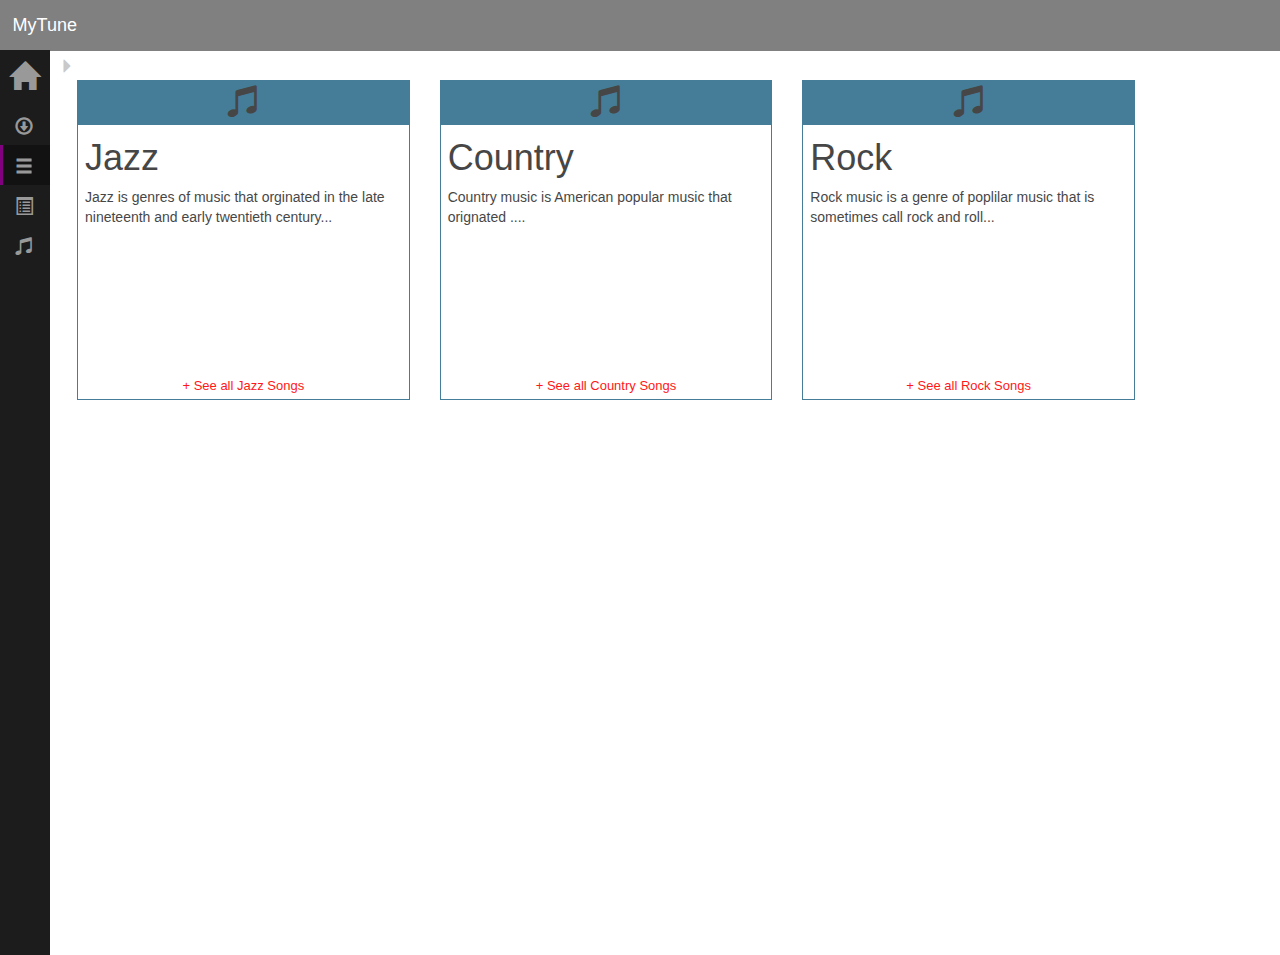
<file: genres.html>
<!DOCTYPE html>
<html>
<head>
    <title>Genres</title>
    <link rel="stylesheet" href="https://maxcdn.bootstrapcdn.com/bootstrap/3.3.6/css/bootstrap.min.css">
    
    <link rel="stylesheet" href="css/site.css" />
    <link rel="stylesheet" href="css/sidebar-css.css" />
    <link rel="stylesheet" href="css/readme-css.css" />
    <link rel="stylesheet" href="css/small-css.css" />
    <style>
        .pdsa-readme-box{
            min-height: 320px;
        }
    </style>

</head>
<body>
   <div class="container">
     <div class="row">
        <header>
         <a href="index.html">MyTune</a>
        </header>
         
        <nav id="sideNavParent1" class="pdsa-sn-wrapper hide">
         <ul>
             
          <li class="active musicA">
           <a href="index.html">Home</a>
          </li>
           
          <li class="active">
           <a href="download.html">
            <i class="glyphicon glyphicon-download sidebar-glyphiconSize"></i>
            <span>Download
                </span>
           </a>
          </li>
             
          <li>
           <a style="border-left: 3px solid purple; background-color: #121212;" href="genres.html">
            <i class="glyphicon glyphicon-menu-hamburger sidebar-glyphiconSize"></i>
            <span>Genres</span>
           </a>
    
          </li>
             
          <li>
           <a href="playlists.html">
            <i class="glyphicon glyphicon-list-alt sidebar-glyphiconSize"></i>
            <span>Playlists</span>
           </a>
          </li>
             
          <li>
           <a href="songs.html">
            <i class="glyphicon glyphicon-music sidebar-glyphiconSize"></i>
            <span>Songs</span>
           </a>
          </li>
         </ul>
        </nav>
     </div>
    </div>
    
    <div class="container">
     <div class="row">
        <nav id="sideNavParent" class="pdsa-small-navbar show">
         <ul>
          <li id="#glyphHomea">
           <a href="index.html" id="glyphHomea">
               <i style="margin: 5.5px 6px;" id="glyphHome" class="glyphicon glyphicon-home"></i>
               
           </a>
          </li>
          <li style="margin-top:15px">
           <a data-toggle="tooltip" href="download.html">
            <i class="glyphicon glyphicon-download"></i>
           </a>
          </li>
             
          <li>
           <a style="border-left: 3px solid purple; background-color: #121212;" class="active" href="genres.html">
            <i class="glyphicon glyphicon-menu-hamburger"></i>
              </a>
          </li>
             
          <li class="active">
           <a href="playlists.html">
            <i class="glyphicon glyphicon-list-alt"></i>
           </a>
          </li>
             
          <li class="active">
           <a href="songs.html">
            <i class="glyphicon glyphicon-music"></i>
           </a>
          </li>
             
         </ul>
        </nav>
     </div>
    </div>
    <div class="container body-content" style="margin-left: 60px">
        
        <i class="glyphicon glyphicon-triangle-left hide" id="leftArrow"></i>
        <i class="glyphicon glyphicon-triangle-right show" id="rightArrow"></i>
        <div class="row">
         
        
          <div class="col-xs-12 col-sm-4">
          <div class="pdsa-readme-box pdsa-readme-box-info">
            <div class="readme-header">
             <i class="glyphicon glyphicon-music"></i>
            </div>
           <div class="readme-body">
            <h1>Jazz</h1>
            <p>Jazz is genres of music that orginated in the late nineteenth and early twentieth century...</p>
           </div>
          <div class="readme-footer">
            <a href="jazz.html">+ See all Jazz Songs</a>
          </div>
         </div>  
         </div>
      
         
         <div class="col-xs-12 col-sm-4">
          <div class="pdsa-readme-box pdsa-readme-box-info">
            <div class="readme-header">
             <i class="glyphicon glyphicon-music"></i>
            </div>
           <div class="readme-body">
            <h1>Country</h1>
            <p>Country music is American popular music that orignated ....</p>
           </div>
          <div class="readme-footer">
            <a href="country.html">+ See all Country Songs</a>
          </div>
         </div>  
         </div>
        
         <div class="col-xs-12 col-sm-4">
          <div class="pdsa-readme-box pdsa-readme-box-info">
            <div class="readme-header">
             <i class="glyphicon glyphicon-music"></i>
            </div>
           <div class="readme-body">
            <h1>Rock</h1>
            <p>Rock music is a genre of poplilar music that is sometimes call rock and roll...</p>
           </div>
          <div class="readme-footer">
            <a href="rock.html">+ See all Rock Songs</a>
          </div>
         </div>  
         </div>

      </div>

       
    </div>
    
  <script src="https://ajax.googleapis.com/ajax/libs/jquery/1.12.0/jquery.min.js"></script>
  <script src="http://maxcdn.bootstrapcdn.com/bootstrap/3.3.6/js/bootstrap.min.js"></script>
  <script src="js/sidebar-js.js"></script>
</body>
</html>
</file>
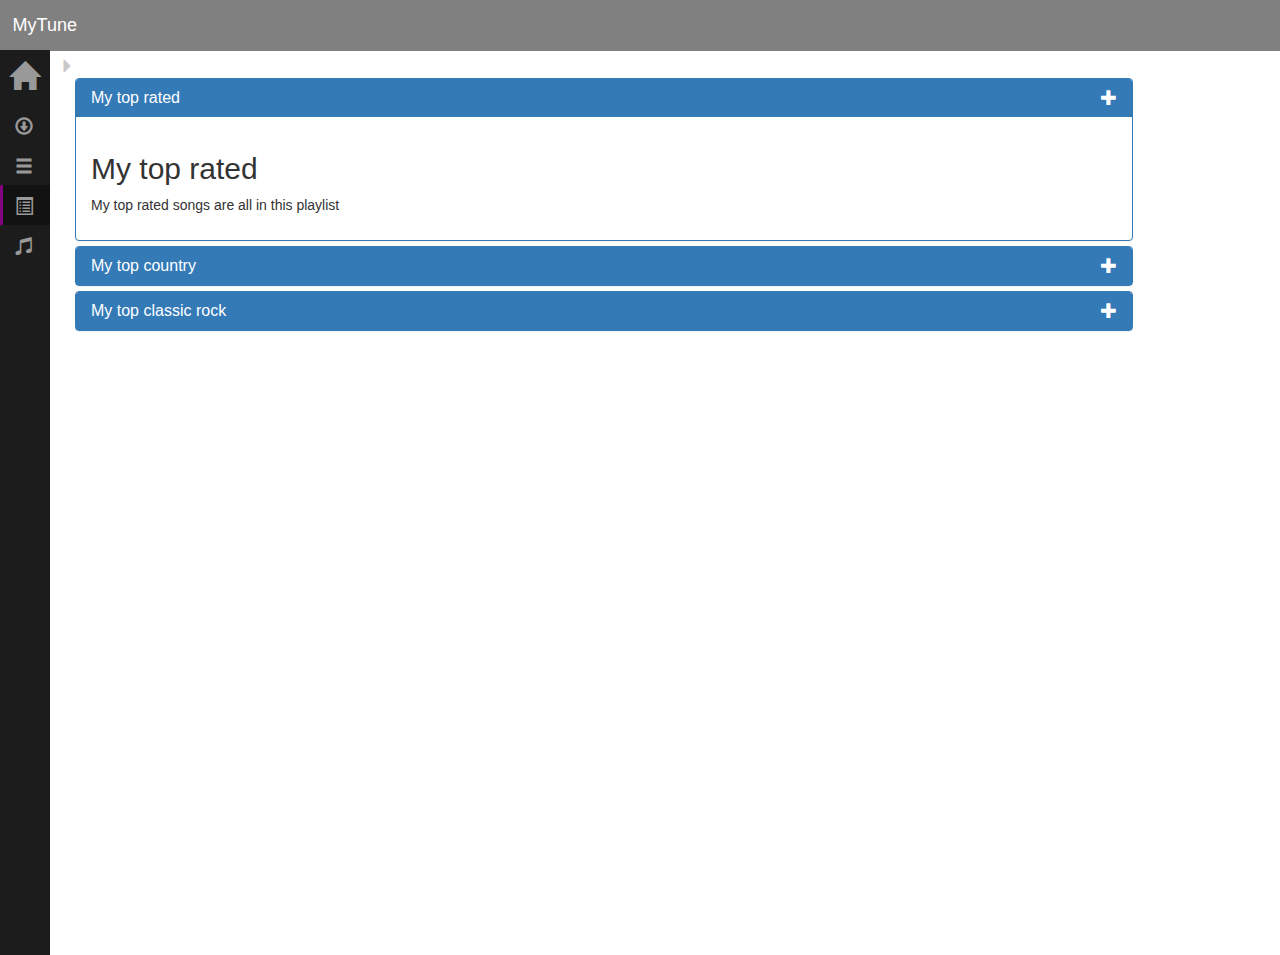
<file: playlists.html>
<!DOCTYPE html>
<html>
<head>
    <title>Playlist</title>
    <link rel="stylesheet" href="https://maxcdn.bootstrapcdn.com/bootstrap/3.3.6/css/bootstrap.min.css">
    <link rel="stylesheet" href="css/site.css" />
    <link rel="stylesheet" href="css/small-css.css" />
    <link rel="stylesheet" href="css/sidebar-css.css" />
    <link rel="stylesheet" href="css/pdsa-collapsers-css.css" />
</head>
<body>
   <div class="container">
     <div class="row">
        <header>
         <a href="index.html">MyTune</a>
        </header>
         
        <nav id="sideNavParent1" class="pdsa-sn-wrapper hide">
         <ul>
             
          <li class="active musicA">
           <a href="index.html">Home</a>
          </li>
           
          <li class="active">
           <a href="download.html">
            <i class="glyphicon glyphicon-download sidebar-glyphiconSize"></i>
            <span>Download
                </span>
           </a>
          </li>
             
          <li>
           <a href="genres.html">
            <i class="glyphicon glyphicon-menu-hamburger sidebar-glyphiconSize"></i>
            <span>Genres</span>
           </a>
    
          </li>
             
          <li>
           <a style="border-left: 3px solid purple; background-color: #121212;" href="playlists.html">
            <i style="" class="glyphicon glyphicon-list-alt sidebar-glyphiconSize"></i>
            <span>Playlists</span>
           </a>
          </li>
             
          <li>
           <a href="songs.html">
            <i class="glyphicon glyphicon-music sidebar-glyphiconSize"></i>
            <span>Songs</span>
           </a>
          </li>
         </ul>
        </nav>
     </div>
    </div>
    
    <div class="container">
     <div class="row">
        <nav id="sideNavParent" class="pdsa-small-navbar show">
         <ul>
          <li id="#glyphHomea">
           <a href="index.html" id="glyphHomea">
               <i style="margin: 5.5px 6px;" id="glyphHome" class="glyphicon glyphicon-home"></i>
               
           </a>
          </li>
          <li style="margin-top:15px">
           <a data-toggle="tooltip" href="download.html">
            <i class="glyphicon glyphicon-download"></i>
           </a>
          </li>
             
          <li class="active">
           <a href="genres.html">
            <i class="glyphicon glyphicon-menu-hamburger"></i>
              </a>
          </li>
             
          <li class="active">
           <a style="border-left: 3px solid purple; background-color: #121212;" class="active" href="playlists.html">
            <i class="glyphicon glyphicon-list-alt"></i>
           </a>
          </li>
             
          <li class="active">
           <a href="songs.html">
            <i class="glyphicon glyphicon-music"></i>
           </a>
          </li>
             
         </ul>
        </nav>
     </div>
    </div>
    <div class="container body-content" style="margin-left: 60px">
        
        <i class="glyphicon glyphicon-triangle-left hide" id="leftArrow"></i>
        <i class="glyphicon glyphicon-triangle-right show" id="rightArrow"></i>
        <div class="row">
            <div class="col-xs-12">
             <div class="panel-group" id="playlists"
                  data-pdsa-collapser-name="playlists"
                  data-pdsa-collapser-open="glyphicon glyphicon-plus"
                  data-pdsa-collapser-close="glyphicon glyphicon-minus">
              <div class="panel panel-primary">
               <div class="panel-heading">
                <h1 class="panel-title">
                 <a href="#mytoprated" data-toggle="collapse" 
                    data-parent="#playlists">My top rated</a>
                 <a href="#mytoprated" data-toggle="collapse" 
                    data-parent="#playlists" class ="pdsa-panel-toggle 
                    "></a>
                </h1>
               </div>
               <div id="mytoprated" class="panel-collapse collapse in">
                 <div class="panel-body">
                  <h2>My top rated</h2>
                  <p>My top rated songs are all in this playlist</p>
                 </div> 
               </div>
              </div>
              <div class="panel panel-primary">
               <div class="panel-heading">
                <h1 class="panel-title">
                 <a href="#mytopcountry" data-toggle="collapse" 
                    data-parent="#playlists">My top country</a>
                 <a href="#mytopcountry" data-toggle="collapse" 
                    data-parent="#playlists" class ="pdsa-panel-toggle 
                    "></a>
                </h1>
               </div>
               <div id="mytopcountry" class="panel-collapse collapse">
                 <div class="panel-body">
                  <h2>Top rated</h2>
                  <p>All of my favorite country songs.</p>
                 </div> 
               </div>
              </div>
              <div class="panel panel-primary">
               <div class="panel-heading">
                <h1 class="panel-title">
                 <a href="#topclassicrock" data-toggle="collapse" 
                    data-parent="#playlists">My top classic rock</a>
                 <a href="#topclassicrock" data-toggle="collapse" 
                    data-parent="#playlists" class ="pdsa-panel-toggle 
                    "></a>
                </h1>
               </div>
               <div id="topclassicrock" class="panel-collapse collapse">
                 <div class="panel-body">
                  <h2>Top classic rock</h2>
                  <p>Classic rock songs which 'rock'.</p>
                 </div> 
               </div>
              </div>
             </div>
            </div>
        </div>
  <script src="https://ajax.googleapis.com/ajax/libs/jquery/1.12.0/jquery.min.js"></script>
  <script src="http://maxcdn.bootstrapcdn.com/bootstrap/3.3.6/js/bootstrap.min.js"></script>
    <script src="js/pdsa-collapsers.js"></script>
    <script src="js/sidebar-js.js"></script>
</body>
</html>
</file>
<file: css/site.css>
.container {
    width: 100%;
}
.body-content {
    margin-left: 14em;
    margin-top: 0.5em;
    width: 85%;
    
}
header {
    padding: 0.7em;
    background-color: gray;
    color: white;
    font-size: large;
}
header a { 
    background-color: gray;
    color: white;
    text-decoration: none;
}
header a:hover {
    text-decoration: none;
    color: #e2e2e2;
}
hr {
   padding-bottom: 10px;
   border-color: #323232;  
}
.body-content #rightArrow, 
.body-content #leftArrow {
    color: #c9c9c9;
    width:20px; 
    height:20px; 
    margin-left:-15px;
    cursor: pointer;
}
.body-content #leftArrow:hover, 
.body-content #rightArrow:hover {
    color: #999999;
}
</file>
<file: css/sidebar-css.css>
/*sidebar*/
.pdsa-sn-wrapper {
    position: absolute;
    top: 3.6em;
    left: 0em;
    width: 182px;
    height: 100%;
    background-color: #1C1C1C;
}
.pdsa-sn-wrapper ul {
    width: 182px;
    list-style: none;
    margin-top: 7px;
    margin-right: 0!important;
    padding: 0em 0em 0em 0em;
}

.pdsa-sn-wrapper ul .musicA {
    font-size: 20px;
    text-align: center;
    margin-top: 10px;
    margin-bottom: 21px!important;
}
.pdsa-sn-wrapper ul .musicA>a {
     margin-bottom: 8px!important;
}
.pdsa-sn-wrapper ul .musicA>a:hover {
    color: #e2e2e2;
    background-color: #1C1C1C!important;
}
.pdsa-sn-wrapper ul li {
    box-sizing: border-box;
    width: 182px;
    height: 34px;
    float: left;
    margin: 0;
    padding: 0;
}
.pdsa-sn-wrapper ul li:hover {
    background: #121212;
}
.pdsa-sn-wrapper ul li a:hover{
    color: #e2e2e2;
    border-left-color: #121212;
}
.sidebar-glyphiconSize {
    font-size: 15px;
    margin-left: 18px;
    margin-top:10px;
    margin-bottom: 10px;
    margin-right: 18px;
}
.pdsa-sn-wrapper ul .musicA:hover{ 
     background-color: #1C1C1C!important;
}
.pdsa-sn-wrapper ul li a {
    color: #999999;
    box-sizing: border-box;
    float: left;
    display: block;
    width: 182px;
    height: 34px;
    cursor: pointer;
    text-decoration: none;
    overflow: hidden;
    border-left-style: solid;
    border-left-width: 3px;
    border-left-color: #1C1C1C;
}
.pdsa-sn-wrapper ul li a> span {
}
.pdsa-sn-wrapper ul li a:active {
    text-decoration: none;
    outline: none;
    box-sizing: border-box;
    background-color: #121212;
    overflow: hidden;
    border-left-color: #121212;
}
</file>
<file: css/readme-css.css>
.pdsa-readme-box-primary {
    border-color: #428bca;
}
.pdsa-readme-box-primary .readme-header {
    background-color: #31708f;
}
.pdsa-readme-box-primary .readme-footer a {
    color: white;
}
.pdsa-readme-box-success {
    border-color: #428bca;
}
.pdsa-readme-box-success .readme-header {
    background-color: #31708f;
}
.pdsa-readme-box-success .readme-footer a {
    color: white;
}
.pdsa-readme-box-info {
    border-color: #31708f;
}
.pdsa-readme-box-info .readme-header {
    background-color: #31708f;
}
.pdsa-readme-box-info .readme-footer a {
    color: red;
}
/* */
.pdsa-readme-box {
    position: relative;
    border-width: thin;
    border-style: solid;
    border-color: #31708f;
    width: 100%;
    padding: 7px;
    opacity: 0.9;
    margin: 2px;
    min-height: 105px;
}
.pdsa-readme-box:hover {
    opacity: 1;
    cursor: pointer;
}
.pdsa-readme-box .readme-header {
    margin: -7px;
    padding: 3.5px;
    text-align: center;
}
.pdsa-readme-box .readme-header i,
.pdsa-readme-box .readme-header div {
    font-size: xx-large;
}
.pdsa-readme-box .readme-body{
    position: relative;
    margin-top: 14px;
    margin-bottom: 14px;
}
.pdsa-readme-box .readme-box h1 {
    font-size: x-large;
}
.pdsa-readme-box .readme-box p {
    font-size: medium;
}
.pdsa-readme-box .readme-footer {
    position: absolute;
    bottom: 0px;
    right: 0px;
    width: 100%;
    text-align: center;
    padding-bottom: 3.5px;
    font-size: small;
}
.pdsa-readme-box .readme-footer a {
    text-decoration: none;
}
</file>
<file: css/small-css.css>
* {
    box-sizing: border-box;!important
}
.pdsa-small-navbar {
    box-sizing: border-box;
    position: absolute;
    top: 55px;
    width: 50px;
    height: 100%;
    background-color: #1C1C1C;
}
.pdsa-small-navbar ul {
    box-sizing: border-box;
    width: 4em;
    list-style: none;
    margin: -5px 0 0 0;
    padding: 0;
    margin-right: 0;!important
}
.pdsa-small-navbar ul li {
    box-sizing: border-box;
    width: 50px;
    height: 40px;
    float: left;
    margin: 0;
    padding: 0;
    color:white;
    
}
.tooltip > .tooltip-inner {
    background-color: black;
    opacity: 0.8;
    height: 30px;
    color: #FFFFFF;
    text-align: center;
    border-radius: 0px;
    margin-left: -4px;
    font-size: 14px;
}
.tooltip.right > .tooltip-arrow {
    margin-left: -4px;
    border-right: 5px solid black;
    opacity: 0.8;
}

.pdsa-small-navbar ul li a{
    box-sizing: border-box;
    float: left;
    display: block;
    width: 50px;
    height: 40px;
    margin:0;
    cursor: pointer;
    overflow: hidden;
    border-left-style: solid;
    border-left-width: 3px;
    border-left-color: #1C1C1C;
}
.pdsa-small-navbar ul li a i {
    box-sizing: border-box;
    color: #999999;
    margin: 11px 12px;
    font-size: 18px;
}
#glyphHomea {
    background-color: #1C1C1C;
    border-left-color: #1C1C1C;
    margin-top: 0px;
    padding-top: 5px;
}
#glyphHome {
    color: #999999;
    text-decoration: none;
    font-size: 30px;!important
}

.pdsa-small-navbar ul li a:hover {
   background-color: #121212;
   overflow: hidden;
   border-left-color: #121212;
}
.pdsa-small-navbar ul li a:active {
   box-sizing: border-box;
   background-color: #121212;
   overflow: hidden;
   border-left-color: #121212;
}
</file>
<file: css/pdsa-collapsers-css.css>
.panel-heading .panel-title a {
    text-decoration: none;
}
.pdsa-panel-toggle {
    float: right;
}
</file>
